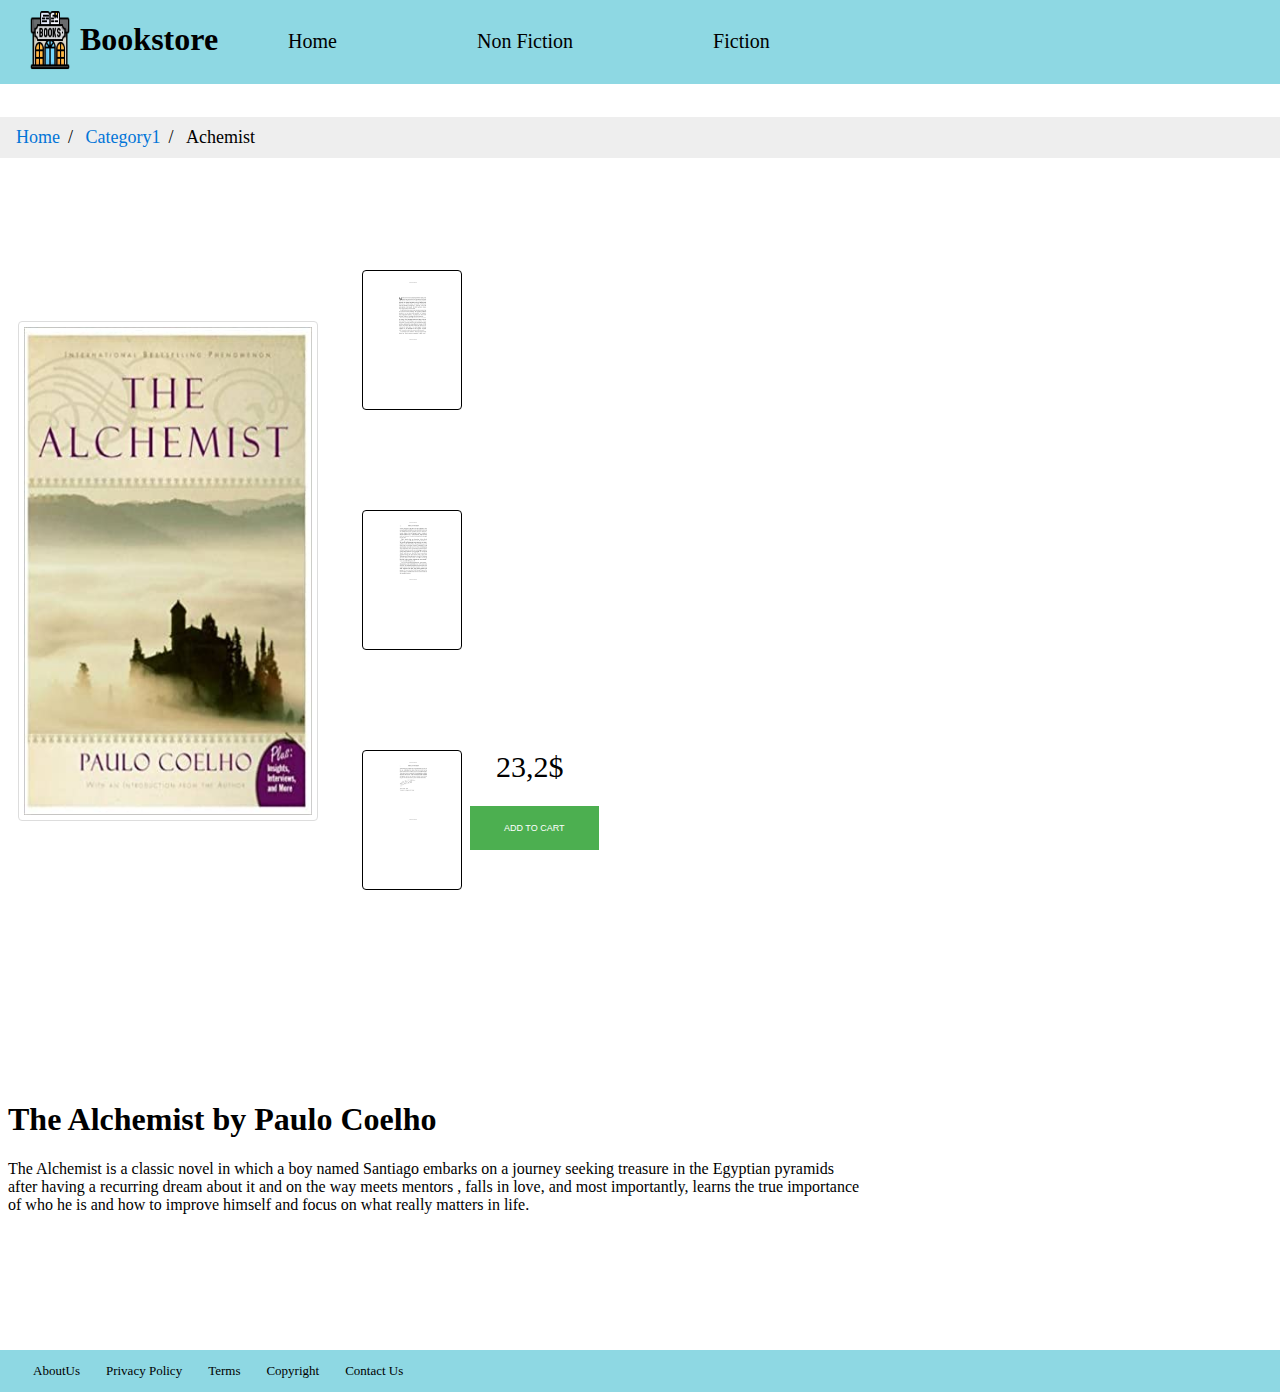
<file: BookDetailPage.html>
<!DOCTYPE html>
<html lang="en">
<head>
  <meta charset="UTF-8">
  <title>Online Bookstore</title>
  <link rel="stylesheet" type="text/css" href="style.css">
</head>
<body>
  <header>
        <ul class="nav-group">
            <div class ="li-group">
                <li class ="nav-bar"><img src="img7.png" alt="logo"></li>
                <li class ="nav-bar"><h1>Bookstore</h1></li>
            </div>
            <div class ="li-group">
                <li class ="nav-bar"><a  href="index.html">Home</a></li>
            </div>
            <div class ="li-group">
                <li class ="nav-bar"><a href="Category1.html">Non Fiction</a></li>
            </div>
            <div class ="li-group">
                <li class ="nav-bar"><a href="Category2.html">Fiction</a></li>
            </div>
      </ul>
  </header>
  <main>
        <ul class="breadcrumb">
            <li><a href="#">Home</a></li>
            <li><a href="#">Category1</a></li>
            <li>Achemist</li>
        </ul>
        <div id = "book-name">
            <div class="book-group">
                <img id="alchemist" src="alchemist.jpeg" alt="The Alchemist by Paulo Coelho">
            </div>
            <div class="book-group">
                <div class="book-small"><img src="alchemist1.png" alt="The Alchemist by Paulo Coelho"></div>
                <div class="book-small"><img src="alchemist2.png" alt="The Alchemist by Paulo Coelho"></div>
                <div class="book-small"><img src="alchemist3.png" alt="The Alchemist by Paulo Coelho"></div>
            </div>
            <div class="book-group" ><p>23,2$</p></div>     
            <div class="book-group" id="price-button"><button type="button">ADD TO CART</button></div>
        </div>
        <div id="book-description">
            <h1>The Alchemist by Paulo Coelho</h1>
            <p>The Alchemist is a classic novel in which a boy named Santiago embarks on a journey seeking treasure in the Egyptian pyramids <br> after having a recurring dream about it and on the way meets mentors
                , falls in love, and most importantly, learns the true importance <br> of who he is and how to improve himself and focus on what really matters in life.
            </p>
        </div>
  </main>
  <footer>
    <div id="footer-2">
        <ul id = "footer-nav-bar">
        
            <div class ="foot-group">
                <li class ="nav-bar"><a  href="#">AboutUs</a></li>
            </div>
            <div class ="foot-group">
                <li class ="nav-bar"><a href="#">Privacy Policy</a></li>
            </div>
            <div class ="foot-group">
                <li class ="nav-bar"><a href="#">Terms</a></li>
            </div>
            <div class ="foot-group">
                <li class ="nav-bar"><a href="#">Copyright</a></li>
            </div>
            <div class ="foot-group">
                <li class ="nav-bar"><a href="ContactPage.html">Contact Us</a></li>
            </div>
        </ul>
    </div>
  </footer>
</body>
</html>
</file>
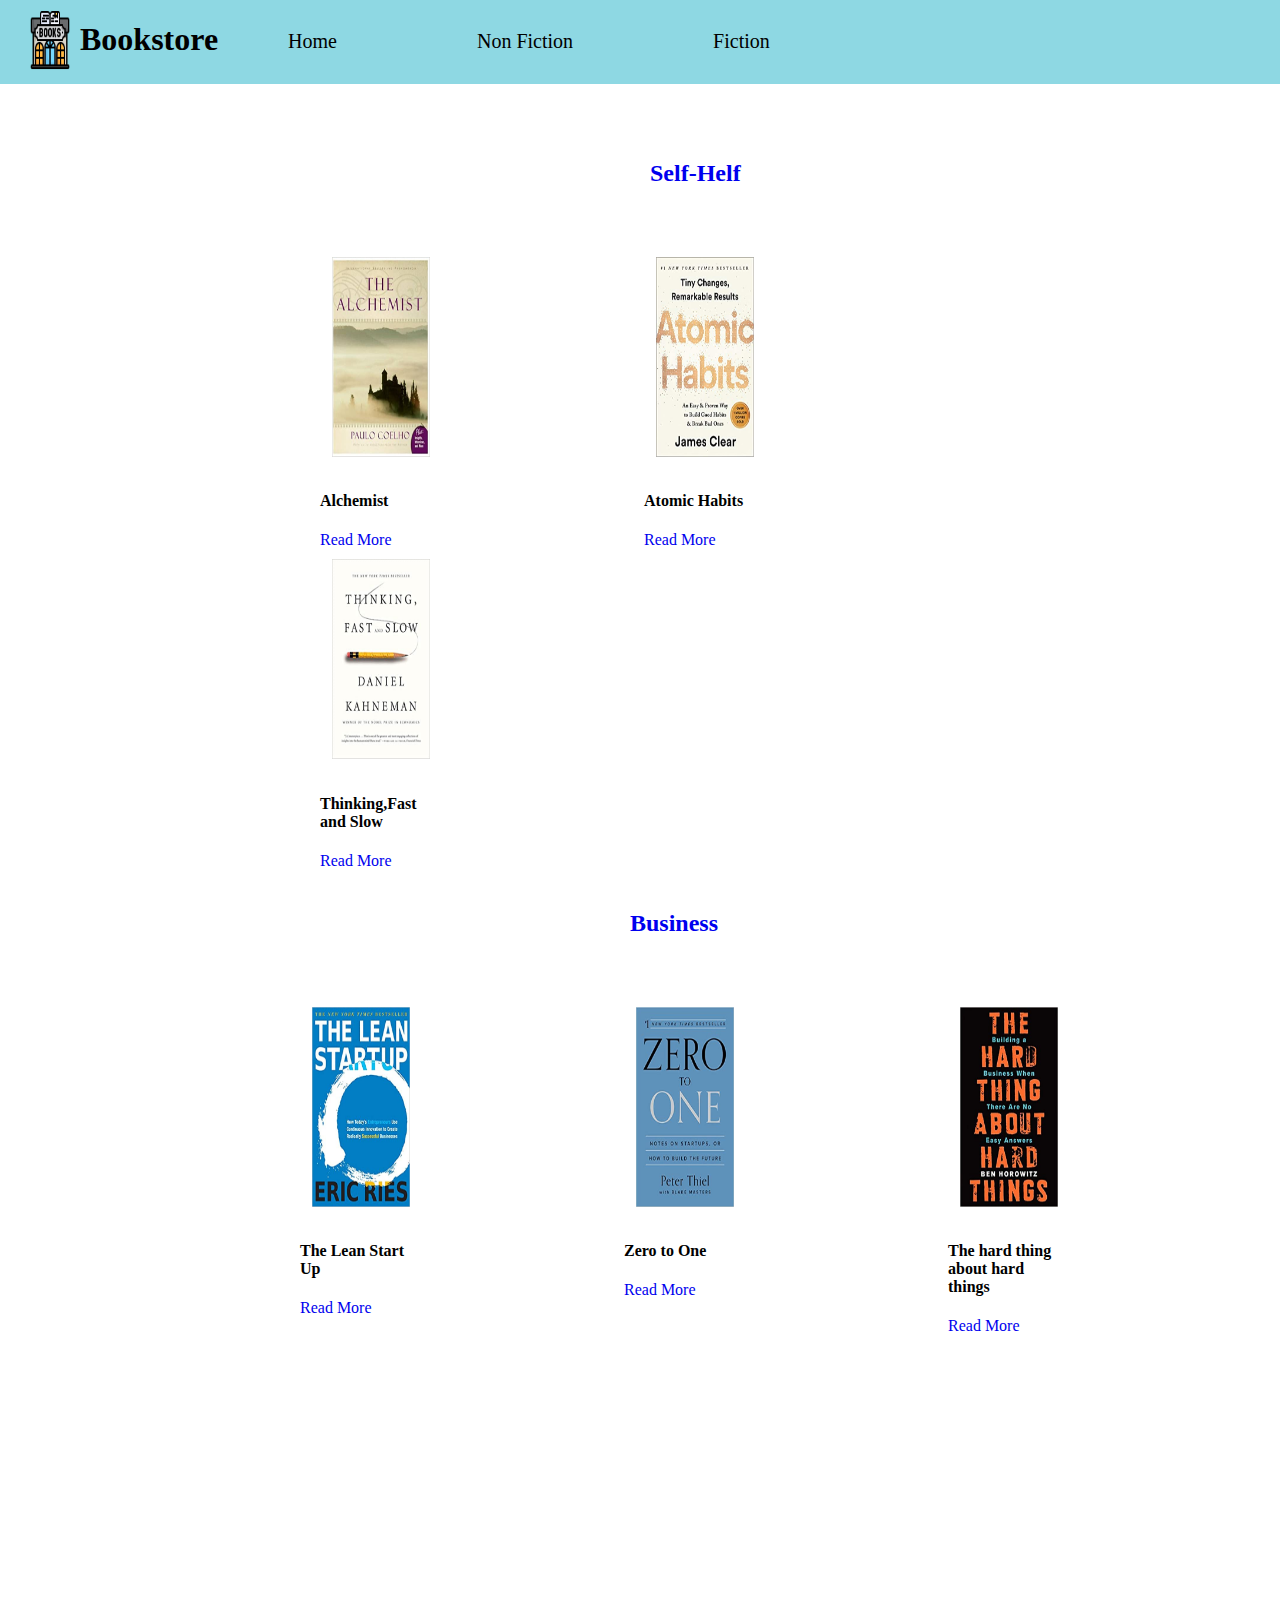
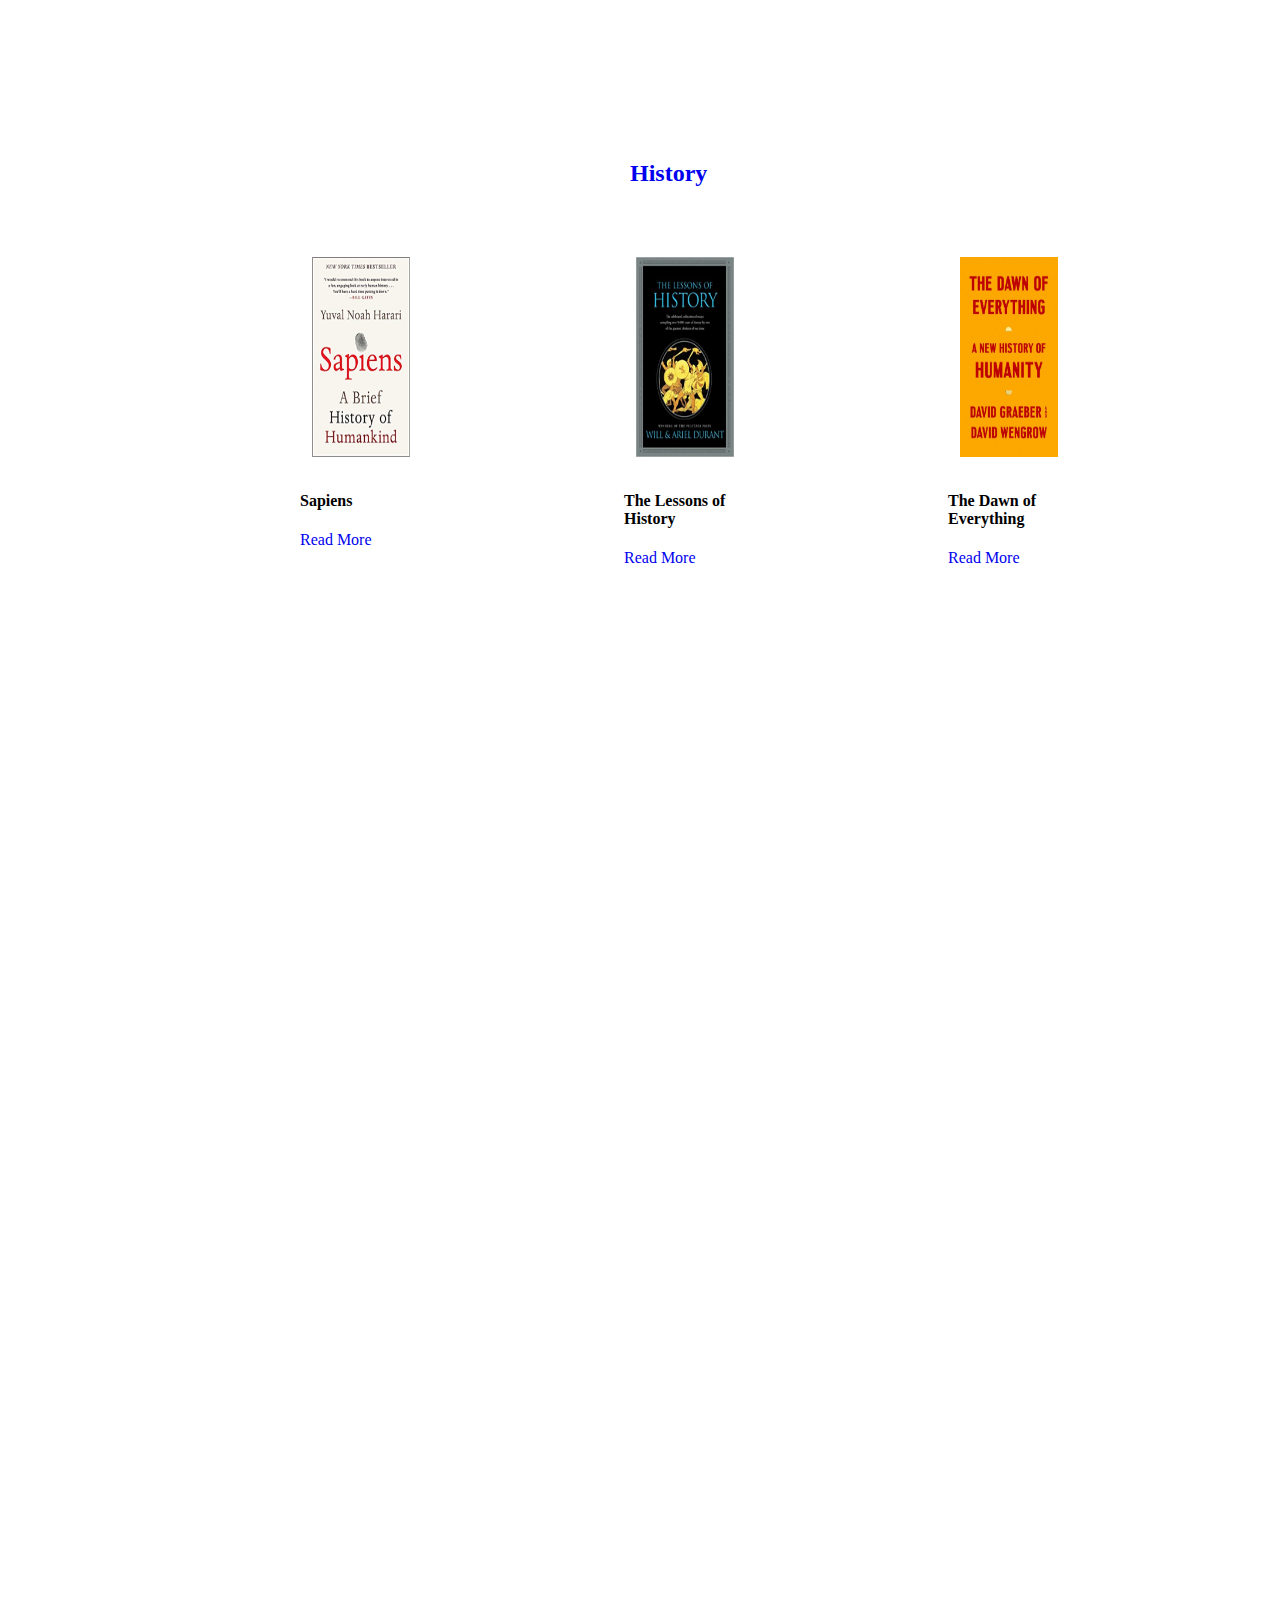
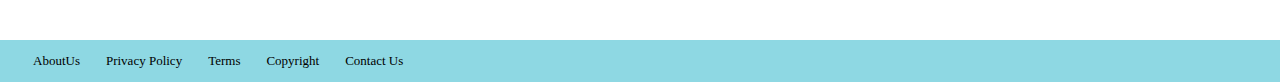
<file: Category1.html>
<!DOCTYPE html>
<html lang="en">
<head>
  <meta charset="UTF-8">
  <title>Online Bookstore</title>
  <link rel="stylesheet" type="text/css" href="style.css">
</head>
<body>
    <header>
        <ul class="nav-group">
              <div class ="li-group">
                  <li class ="nav-bar"><img src="img7.png" alt="logo"></li>
                  <li class ="nav-bar"><h1>Bookstore</h1></li>
              </div>
              <div class ="li-group">
                  <li class ="nav-bar"><a  href="index.html">Home</a></li>
              </div>
              <div class ="li-group">
                  <li class ="nav-bar"><a href="Category1.html">Non Fiction</a></li>
              </div>
              <div class ="li-group">
                  <li class ="nav-bar"><a href="Category2.html">Fiction</a></li>
              </div>
        </ul>
    </header>
  <main>
        <div class="sub-category1" class="subcategory1">
            <h2><a href="#">Self-Helf</a></h2>
            <div class="card-wraper">
            <div class="card">
                <img src="alchemist.jpeg" alt="alchemist"/>
                <h4>Alchemist</h4>
                <a  href="BookDetailPage.html">Read More</a>
            </div>
            <div class="card">
                <img src="atomic.jpeg" alt="atomic"/>
                <h4>Atomic Habits</h4>
                <a href="#">Read More</a>
            </div>
            <div class="card">
                <img src="thinking-fast.jpeg" alt="think-fast"/>
                <h4>Thinking,Fast and Slow </h4>
                <a  href="#">Read More</a>
            </div>
            </div>
        </div>
        <div class="sub-category2" class="subcategory2">
            <h2><a href="#">Business</a></h2>
            <div class="card-wraper">
            <div class="card">
                <img src="leanstartup.jpeg" alt="leanstartup"/>
                <h4>The Lean Start Up</h4>
                <a href="#">Read More</a>
            </div>
            <div class="card">
                <img src="zerotoone.jpeg" alt="zerotoone"/>
                <h4>Zero to One</h4>
                <a href="#">Read More</a>
            </div>
            <div class="card">
                <img src="thehardthing.jpeg" alt="the hard thing"/>
                <h4>The hard thing about hard things</h4>
                <a href="#">Read More</a>
            </div>
            </div>
        </div>
        <div class="category3" class = subcategory1>
            <h2><a href="#">History</a></h2>
            <div class="card-wraper">
            <div class="card">
                <img src="sapiens.jpeg" alt="sapiens"/>
                <h4>Sapiens</h4>
                <a  href="#">Read More</a>
            </div>
            <div class="card">
                <img src="lessons-history.jpeg" alt="neuro"/>
                <h4>The Lessons of History </h4>
                <a href="#">Read More</a>
            </div>
            <div class="card">
                <img src="the-dawn.jpeg" alt="wrinkle"/>
                <h4>The Dawn of Everything</h4>
                <a  href="#">Read More</a>
            </div>
            </div>
        </div>
  </main>
  <footer>
    <div id ="footer-4">
        <ul id = "footer-nav-bar">
        
            <div class ="foot-group">
                <li class ="nav-bar"><a  href="#">AboutUs</a></li>
            </div>
            <div class ="foot-group">
                <li class ="nav-bar"><a href="#">Privacy Policy</a></li>
            </div>
            <div class ="foot-group">
                <li class ="nav-bar"><a href="#">Terms</a></li>
            </div>
            <div class ="foot-group">
                <li class ="nav-bar"><a href="#">Copyright</a></li>
            </div>
            <div class ="foot-group">
                <li class ="nav-bar"><a href="ContactPage.html">Contact Us</a></li>
            </div>
        </ul>
    </div>
  </footer>
</body>
</html>
=
</file>
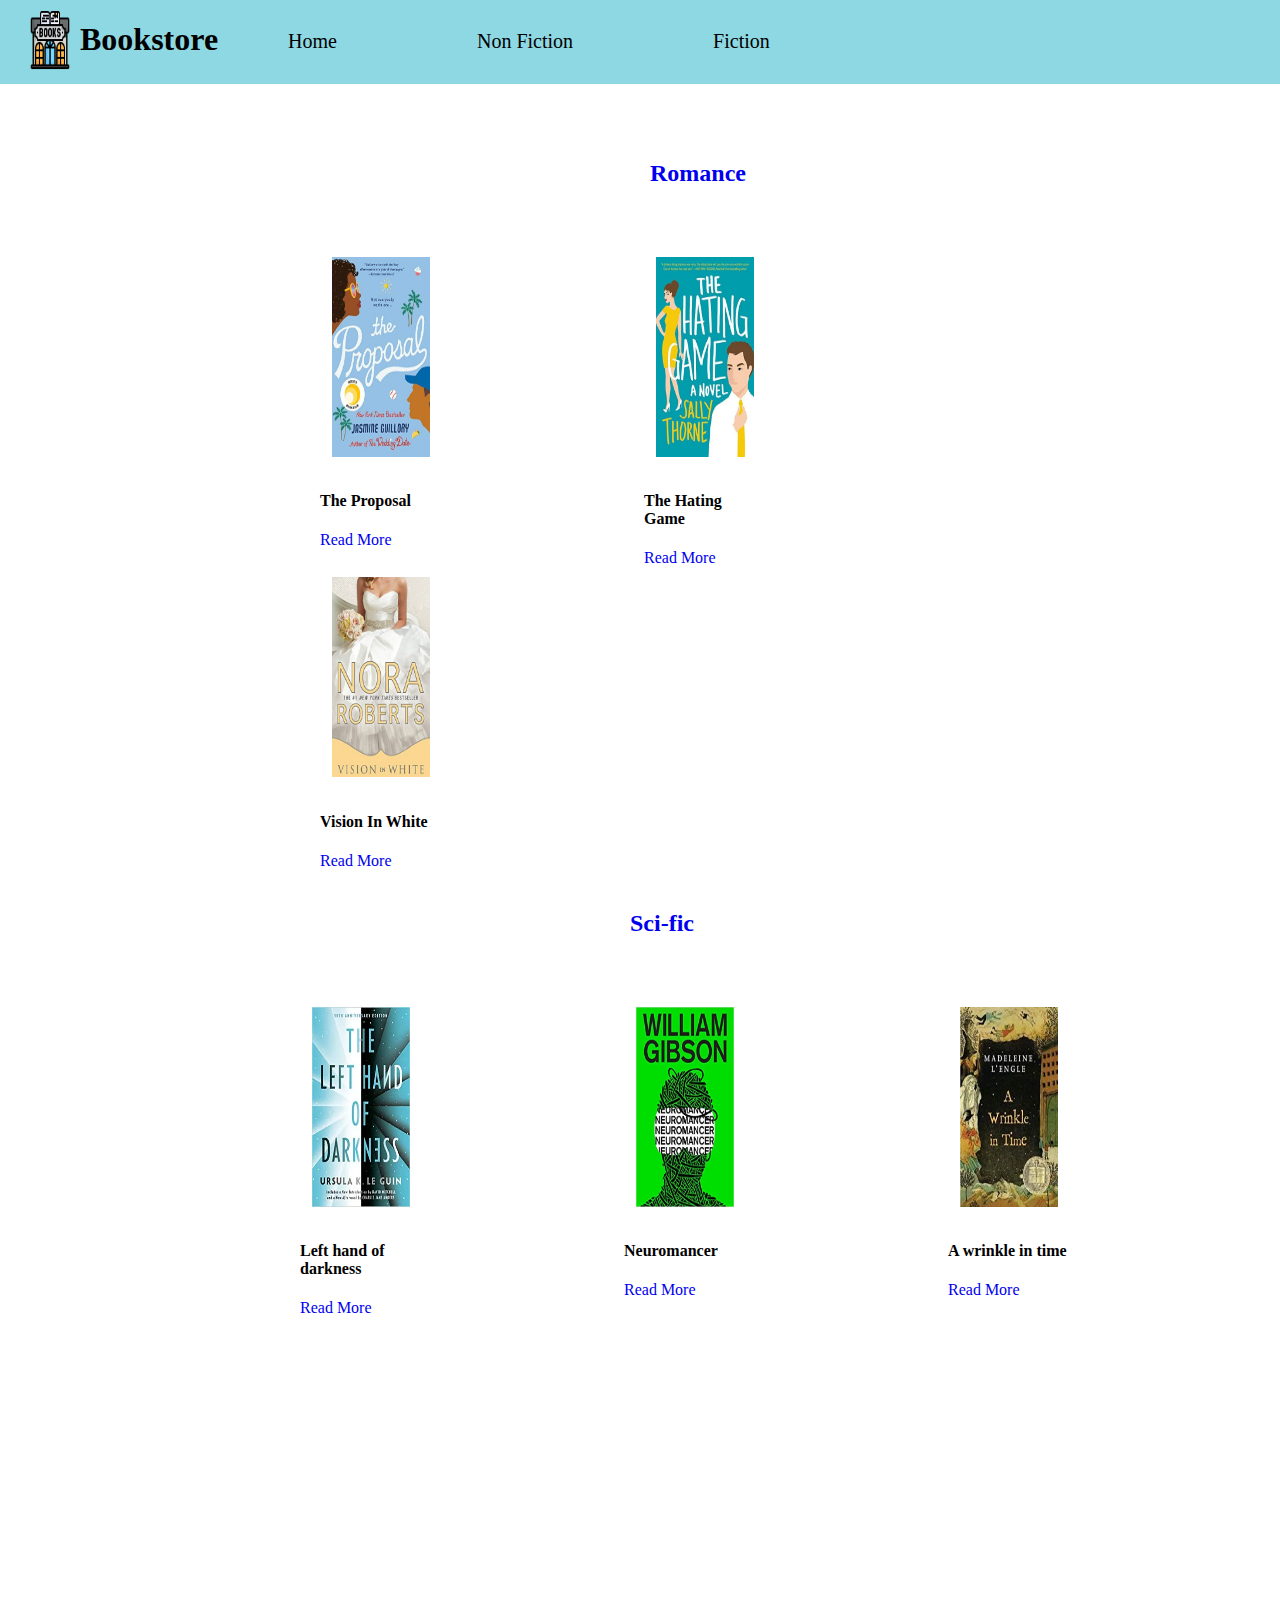
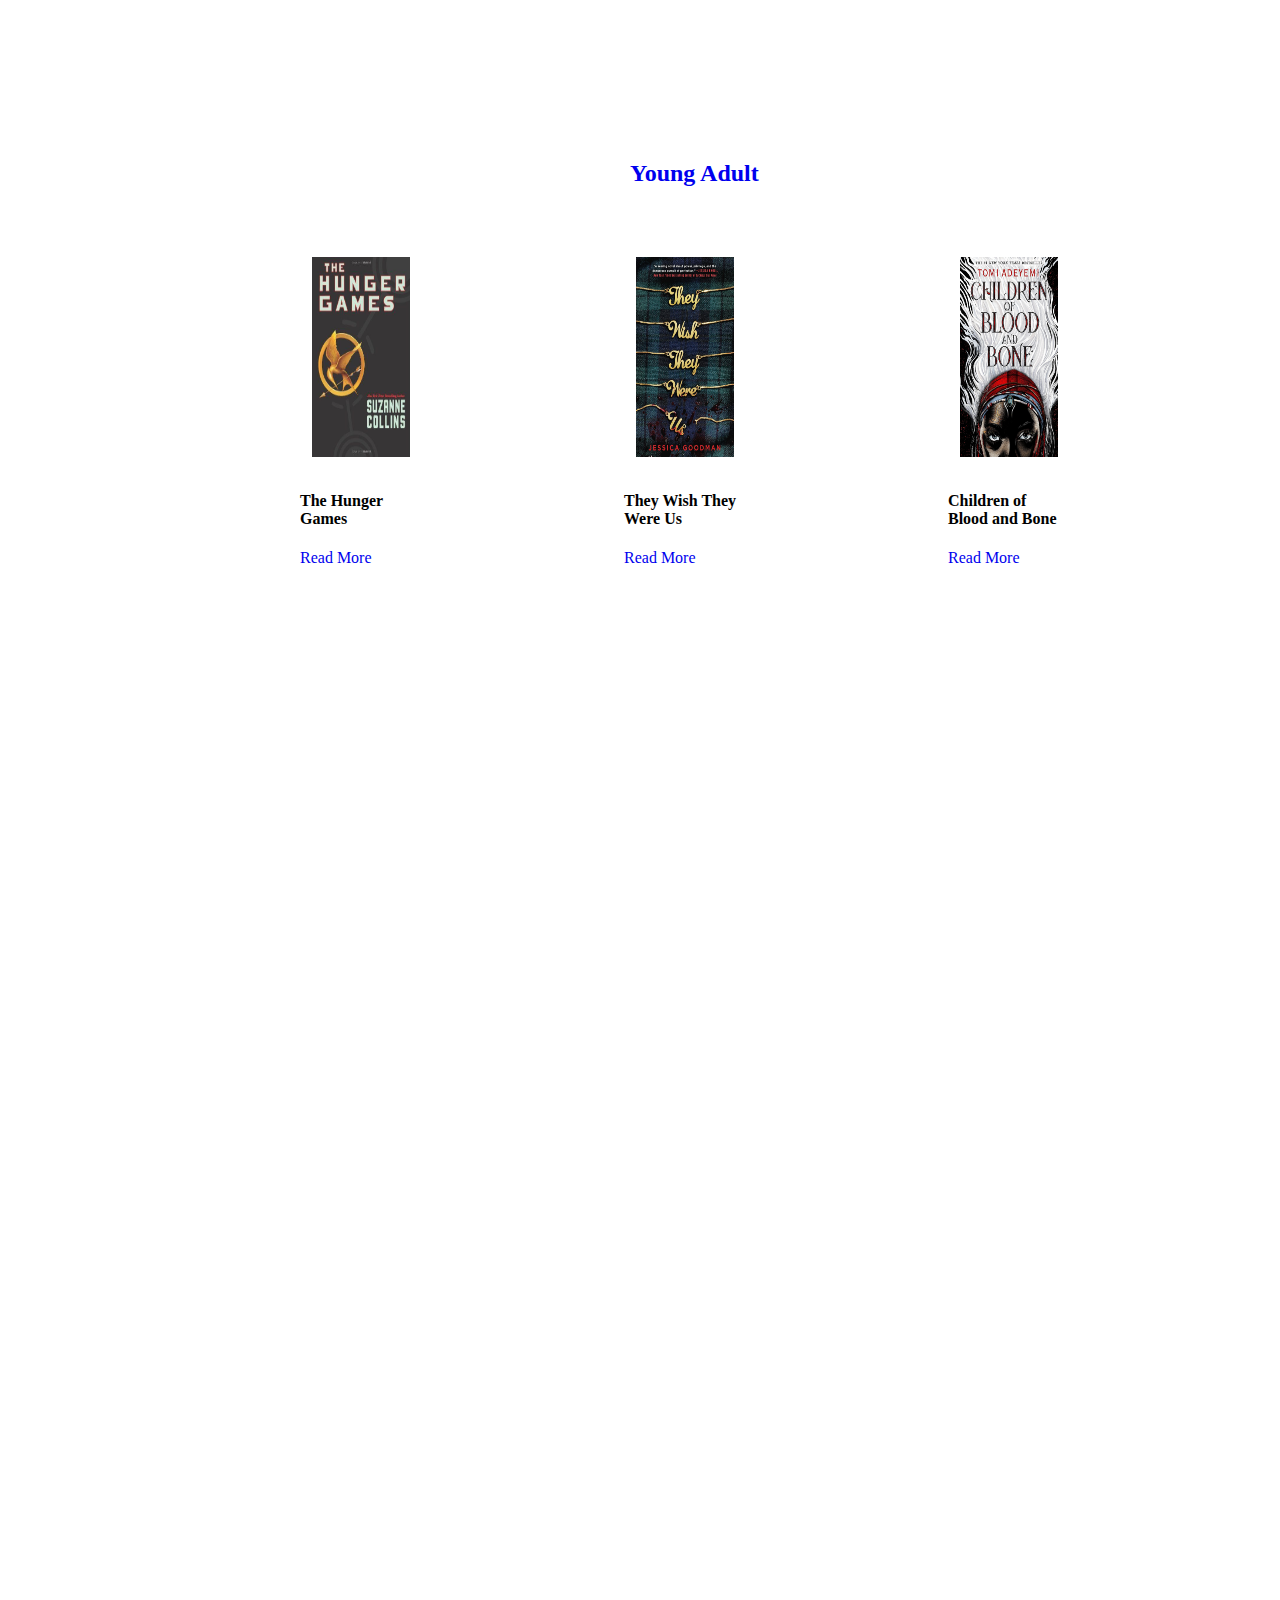
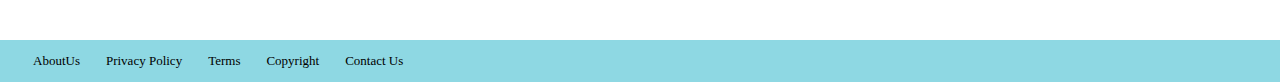
<file: Category2.html>
<!DOCTYPE html>
<html lang="en">
<head>
  <meta charset="UTF-8">
  <title>Online Bookstore</title>
  <link rel="stylesheet" type="text/css" href="style.css">
</head>
<body>
  <header>
        <ul class="nav-group">
            <div class ="li-group">
                <li class ="nav-bar"><img src="img7.png" alt="logo"></li>
                <li class ="nav-bar"><h1>Bookstore</h1></li>
            </div>
            <div class ="li-group">
                <li class ="nav-bar"><a  href="index.html">Home</a></li>
            </div>
            <div class ="li-group">
                <li class ="nav-bar"><a href="Category1.html">Non Fiction</a></li>
            </div>
            <div class ="li-group">
                <li class ="nav-bar"><a href="Category2.html">Fiction</a></li>
            </div>
      </ul>
  </header>
  <main>
    <div class="sub-category1" class="subcategory1">
        <h2><a href="#">Romance</a></h2>
        <div class="card-wraper">
        <div class="card">
            <img src="proposal.jpeg" alt="proposal"/>
            <h4>The Proposal</h4>
            <a href="#">Read More</a>
        </div>
        <div class="card">
            <img src="hating.jpeg" alt="hating"/>
            <h4>The Hating Game</h4>
            <a href="#">Read More</a>
        </div>
        <div class="card">
            <img src="vision.jpeg" alt="vision"/>
            <h4>Vision In White</h4>
            <a href="#">Read More</a>
        </div>
        </div>
    </div>
    <div class="sub-category2" class="subcategory2">
        <h2><a href="#">Sci-fic</a></h2>
        <div class="card-wraper">
        <div class="card">
            <img src="left-hand.webp" alt="left-hand"/>
            <h4>Left hand of darkness</h4>
            <a href="#">Read More</a>
        </div>
        <div class="card">
            <img src="neuromancer.webp" alt="neuro"/>
            <h4>Neuromancer</h4>
            <a href="#">Read More</a>
        </div>
        <div class="card">
            <img src="wrinkle.webp" alt="wrinkle"/>
            <h4>A wrinkle in time</h4>
            <a href="#">Read More</a>
        </div>
        </div>
    </div>
    <div class="category3" class = subcategory1>
        <h2><a href="#">Young Adult</a></h2>
        <div class="card-wraper">
        <div class="card">
            <img src="hunger.jpg" alt="hunger"/>
            <h4>The Hunger Games</h4>
            <a  href="#">Read More</a>
        </div>
        <div class="card">
            <img src="wish.jpeg" alt="wish"/>
            <h4>They Wish They Were Us</h4>
            <a href="#">Read More</a>
        </div>
        <div class="card">
            <img src="children.jpeg" alt="children"/>
            <h4>Children of Blood and Bone</h4>
            <a href="#">Read More</a>
        </div>
        </div>
    </div>
  </main>
  <footer>
    <div id ="footer-5">
        <ul id = "footer-nav-bar">
        
            <div class ="foot-group">
                <li class ="nav-bar"><a  href="#">AboutUs</a></li>
            </div>
            <div class ="foot-group">
                <li class ="nav-bar"><a href="#">Privacy Policy</a></li>
            </div>
            <div class ="foot-group">
                <li class ="nav-bar"><a href="#">Terms</a></li>
            </div>
            <div class ="foot-group">
                <li class ="nav-bar"><a href="#">Copyright</a></li>
            </div>
            <div class ="foot-group">
                <li class ="nav-bar"><a href="ContactPage.html">Contact Us</a></li>
            </div>
        </ul>
    </div>
  </footer>
</body>
</html>
</file>
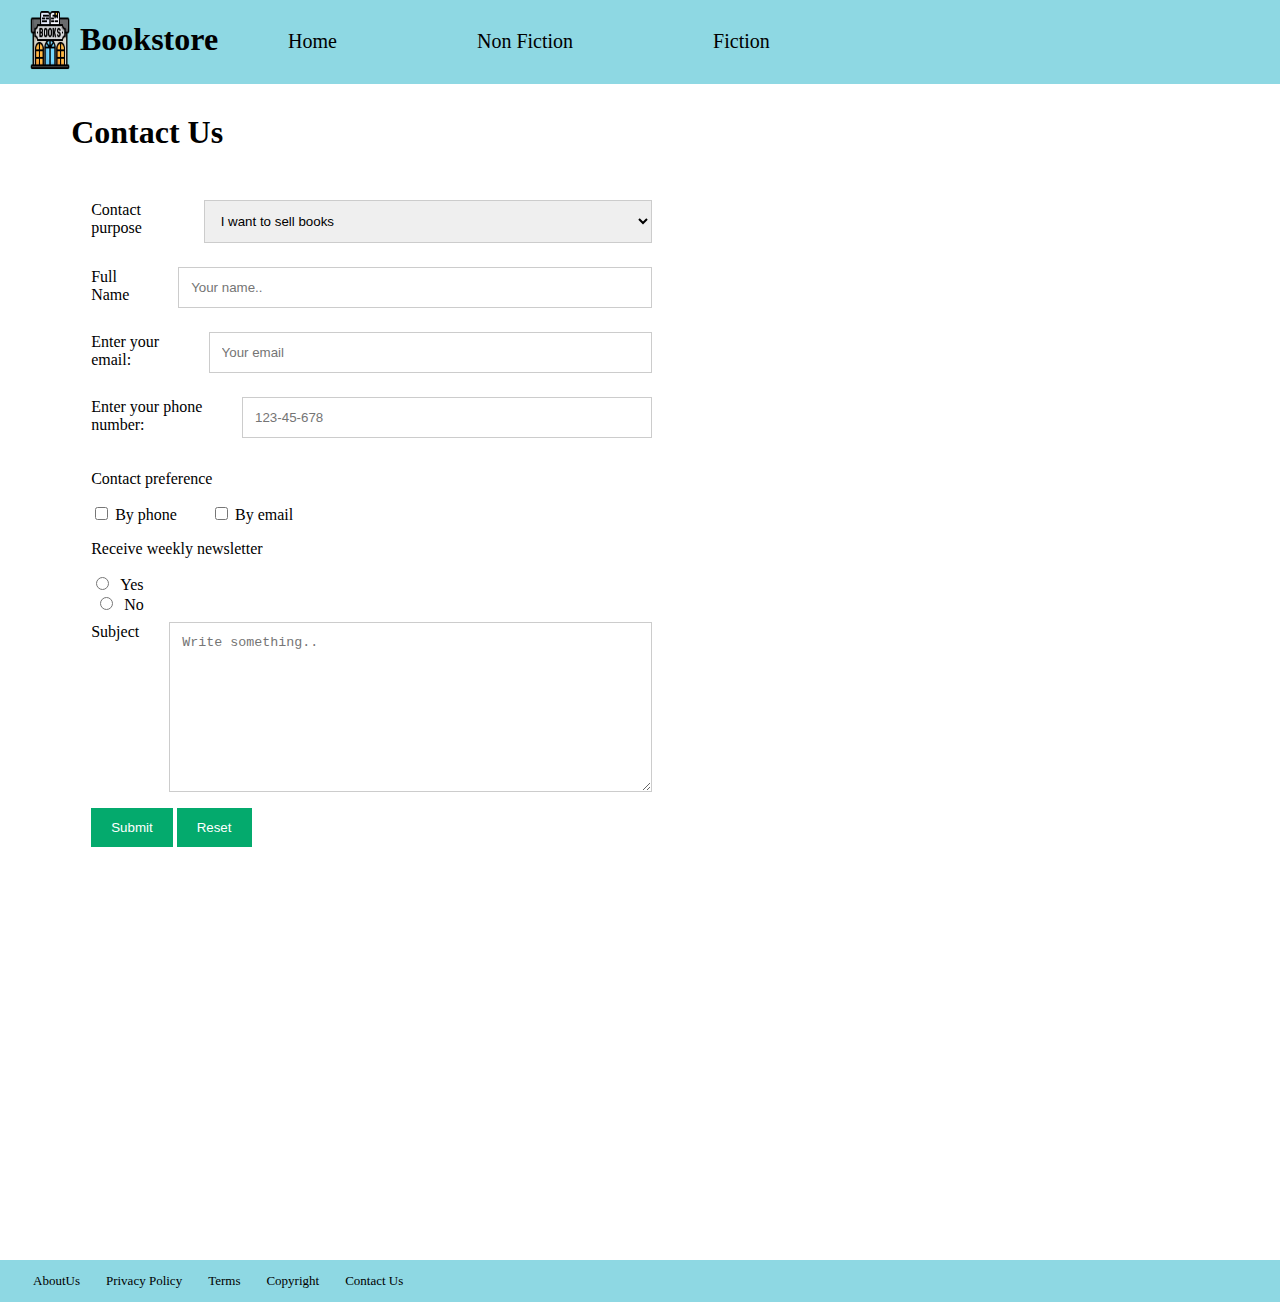
<file: ContactPage.html>
<!DOCTYPE html>
<html lang="en">
<head>
  <meta charset="UTF-8">
  <title>Online Bookstore</title>
  <link rel="stylesheet" type="text/css" href="style.css">
</head>
<body>
  <header>
      <ul class="nav-group">
            <div class ="li-group">
                <li class ="nav-bar"><img src="img7.png" alt="logo"></li>
                <li class ="nav-bar"><h1>Bookstore</h1></li>
            </div>
            <div class ="li-group">
                <li class ="nav-bar"><a  href="index.html">Home</a></li>
            </div>
            <div class ="li-group">
                <li class ="nav-bar"><a href="Category1.html">Non Fiction</a></li>
            </div>
            <div class ="li-group">
                <li class ="nav-bar"><a href="Category2.html">Fiction</a></li>
            </div>
      </ul>
  </header>
  <main>
    <div class="container">
        <div>
          <h1>Contact Us</h2>
        </div>
        <div class="column">
            <form action="/action_page.php">
                <div class = "form-group">
                    <label for="Contact-purpose">Contact purpose</label>
                    <select id="Contact-purpose" name="Contact-purpose">
                      <option value="sell-books">I want to sell books</option>
                      <option value="buy-books">I want to buy books</option>
                    </select>
                  </div>
                <div class = "form-group">
                    <label for="fname">Full Name</label>
                    <input type="text" id="fname" name="fname" placeholder="Your name..">
                </div>
              <div class = "form-group">
                <label for="email">Enter your email:</label>
                <input type="email" id="email" name="email" placeholder = "Your email">
              </div>
              <div class = "form-group">
                <label for="phone">Enter your phone number:</label>
                <input type="tel" id="phone" name="phone" placeholder="123-45-678" pattern="[0-9]{3}-[0-9]{2}-[0-9]{3}">
              </div>
              <div>
                    <p>Contact preference</p>
                    <input type="checkbox" id="phone" name="phone" value="Phone">
                    <label for="phone">By phone</label>
                    <input type="checkbox" id="email" name="phone" value="Email">
                    <label for="email">By email</label>
                </div>
               <div>
                    <p>Receive weekly newsletter</p>
                    <input type="radio" id="yes" name="answer" value="Yes-answer">
                     <label for="yes">Yes</label><br>
                     <input type="radio" id="no" name="answer" value="No-answer">
                     <label for="no">No</label><br>
                </div>
              <div class = "form-group">
                <label for="subject">Subject</label>
                <textarea id="subject" name="subject" placeholder="Write something.." style="height:170px"></textarea>
              </div>
              <input type="submit" value="Submit">
              <input type="reset" value = "Reset">
            </form>
        </div>
    </div>
  </main>
  <footer>
    <div id ="footer-1">
        <ul id = "footer-nav-bar">
        
            <div class ="foot-group">
                <li class ="nav-bar"><a  href="#">AboutUs</a></li>
            </div>
            <div class ="foot-group">
                <li class ="nav-bar"><a href="#">Privacy Policy</a></li>
            </div>
            <div class ="foot-group">
                <li class ="nav-bar"><a href="#">Terms</a></li>
            </div>
            <div class ="foot-group">
                <li class ="nav-bar"><a href="#">Copyright</a></li>
            </div>
            <div class ="foot-group">
                <li class ="nav-bar"><a href="ContactPage.html">Contact Us</a></li>
            </div>
        </ul>
    </div>
  </footer>
</body>
</html>
</file>
<file: style.css>
/* Home page css */
ul {
  list-style-type: none;
  margin: 0;
  padding: 0px;
  overflow: hidden;
  background-color: #8ed8e3;
}
h1, h2,h4,li,p {
  font-family: Blippo, fantasy;
}
.li-group{
  display: inline;
}
li {
  float: left;
}

.nav-bar a {
  display: block;
  color: black;
  font-size:20px;
  text-align: center;
  padding: 30px 70px;
  text-decoration: none;
}


.nav-bar a:hover {
  color: white;
}
img {
  width: 60px;
  height: 60px;
  padding-left: 20px;
  margin: 10px;
}
a {
  text-decoration: none;
}
header{
  position: absolute;
  width: 100%;
  top: 0;
  left: 0;
}
.video-book {
  position: absolute;
  top: 160%;
  left: 500px;
}
/* Non-fiction */ 
.category1 {
  position: absolute;
  top: 100px;
  left: 320px;
}
.sub-category1 {
  position: absolute;
  top: 100px;
  left: 320px;
  
}
.category1 h2, .category2 h2 , .category3 h2, .sub-category1 h2,.sub-category2 h2  {
  padding-left: 330px;
  padding-bottom: 40px;
  padding-top: 40px;
}
/* fiction */ 
.category2 {
  position: absolute;
  top: 600px;
  left: 320px;

}
.sub-category2 {
  position: absolute;
  top: 600px;
  left: 320px;
}
.category3 {
  position: absolute;
  top: 155%;
  left: 320px;
}
.card {
  display: inline-table;
  width: 40px;
  height: 40px;
  margin-right: 200px;
}
.card img {
  width: 100px;
  height: 200px;
  padding-left: 2px;
}

/* footer */
.foot-group {
  display: inline;
}
#footer-1 {
  position: absolute;
  width: 100%;
  top: 130%;
  left: 0;
  right:0;
}
#footer-2{
  position: absolute;
  width: 100%;
  top: 150%;
  left: 0;
  right:0;
}
#footer-3{
  position: absolute;
  width: 100%;
  top: 200%;
  left: 0;
  right:0;
}
#footer-4, #footer-5{
  position: absolute;
  width: 100%;
  top: 230%;
  left: 0;
  right:0;
}
#footer-nav-bar li a{
  display: block;
  color: black;
  font-size:13px;
  text-align: center;
  padding: 13px 13px;
  text-decoration: none;
}
#footer-nav-bar  {
  padding-left: 20px;
}

/* end Home Page css */

/* Category1 Page */

.hello {
  position: absolute;
  width: 100%;
  top: 165%;
  left: 0;
  right:0;
}
/* BookDetailPage */
.breadcrumb {
  position: absolute;
  width: 100%;
  top: 13%;
  left: 0;
}
ul.breadcrumb {
  padding: 10px 16px;
  list-style: none;
  background-color: #eee;
}

      /* Display list items side by side */
ul.breadcrumb li {
  display: inline;
  font-size: 18px;
}

        /* Add a slash symbol (/) before/behind each list item */
ul.breadcrumb li+li:before {
  padding: 8px;
  color: black;
  content: "/\00a0";
}

      /* Add a color to all links inside the list */
ul.breadcrumb li a {
  color: #0275d8;
  text-decoration: none;
}

       /* Add a color on mouse-over */
ul.breadcrumb li a:hover {
  color: #01447e;
  text-decoration: underline;
}
#book-name{
  position: absolute;
  top: 30%;
}
.book-group {
  display: inline-block;
}

#alchemist {
  border: 1px solid #ddd;
  border-radius: 4px;
  padding: 5px;
  height: 500px;
  width: 300px;
}
.book-small {
  border: 1px solid black;
  border-radius: 4px;
  height: 140px;
  width: 100px;
  margin-bottom: 100px;
  margin-left: 30px;
}
.book-group p {
  position: absolute;
  color: black;
  font-size:30px;
  top: 450px;
  padding-left: 30px;

}
.book-group button {
  /*top: 310px;
  left: 564px;*/
  background-color: #4CAF50;
  border: none;
  color: white;
  padding: 17px 34px;
  text-align: center;
  text-decoration: none;
  display: inline-block;
  font-size: 9px;
  cursor: pointer;
}


#book-description {
  position: absolute;
  top: 120%;
}
/* end of detail page */

/* contact page */

* {
  box-sizing: border-box;
}

.form-group {
  display: flex;
}
label {
  padding-right: 30px;
  margin-top: 9px;

}

/* Style inputs */
input[type=text], select, textarea, input[type=email],input[type=tel]{
  width: 100%;
  padding: 12px;
  border: 1px solid #ccc;
  margin-top: 8px;
  margin-bottom: 16px;
  resize: vertical;
}

input[type=submit],input[type=reset] {
  background-color: #04AA6D;
  color: white;
  padding: 12px 20px;
  border: none;
  cursor: pointer;
}

input[type=submit]:hover {
  background-color: #45a049;
}

/* Style the container/contact section */
.container {
  margin-top: 9%;
  margin-left: 5%;
}


/* Create two columns that float next to eachother */
.column {
  float: left;
  width: 50%;
  margin-top: 0px;
  padding: 20px;
}

/* Clear floats after the columns */
.row:after {
  content: "";
  display: table;
  clear: both;
}

/* Responsive layout - when the screen is less than 600px wide, make the two columns stack on top of each other instead of next to each other */
@media screen and (max-width: 1400px) {
  #footer-3 {
    top: 340%;
  }
  #footer-1 {
    top: 140%;
  }
  #footer-4, #footer-5{
    top: 360%;
  }
  .category3 {
    position: absolute;
    left: 300px;
    top: 1700px;
  }
  .category2 {
    position: absolute;
    top: 130%;
    left: 310px;
    width: 40%;
  }
  .sub-category2 {
    position: absolute;
    left: 300px;
    top: 850px;
  }
  .video-book{
    position: absolute;
    top: 300%;
  }

}
@media screen and (max-width: 1200px) {
  #footer-1 {
    top: 150%;
  }
  .category2 {
    position: absolute;
    top: 130%;
    left: 310px;
    width: 40%;
  }
  .category2 .card {
    display: inline-table;
  }
  #footer-3 {
    top: 340%;
  }
  .sub-category2 {
    position: absolute;
    top: 120%;
    left: 300px;
    width: 40%;
  }
  .category3 {
    position: absolute;
    left: 0;
    top: 2300px;
  }
  #footer-4 ,#footer-5{
    top: 450%;
  }
}

@media screen and (max-width: 960px) {
  .column, input[type=submit],input[type=reset] {
    width: 100%;
    margin-top: 3px;
  }
  .form-group {
    display: inline;
  }
  .container {
    margin-top: 63%;
    margin-left: 3%;
  }
  .li-group {  
    display: flex;
    padding-left: 35%;
  }
  #footer-1 {
    top: 290%;
  }
  .book-group {
    display: flex;
  }
  #book-name {
    top: 100%;
  }
  .breadcrumb {
    top: 47%;
  }
  .book-group p {
      position: absolute;
      top: 83%;
    }
  #book-description {
    position: absolute;
    top: 223%;
  }
  #footer-2 {
    top: 260%;
  }
  .category1 {
    position: absolute;
    left: 5px;
    width: 93%;
    top: 53%;
  }
  .sub-category1 {
    position: absolute;
    left: 5px;
    width: 93%;
    top: 53%;
  }
  .category2 {
    position: absolute;
    top: 220%;
    left: 5px;
    width: 93%;
  }
  .sub-category2 {
    position: absolute;
    top: 200%;
    left: 5px;
    width: 93%;
  }
  #footer-3 {
    top: 330%;
  }
  .video-book{
    position: absolute;
    top: 330%;
    left: 10px;
  }
}
@media screen and (max-width: 940px) {
  #footer-1 {
    top: 210%;
  }
  .container {
    margin-top: 85%;
  }
  #footer-3 {
    top: 428%;
  }
  #footer-4 , #footer-5{
    top: 513%;
  }
  
  .category3 {
    position: absolute;
    left: 0;
    top: 2560px;
  }
  .video-book{
    position: absolute;
    top: 330%;
    left: 10px;
  }
}

@media screen and (max-width: 927px) {
  #footer-1 {
    top: 250%;
  }
}
</file>
